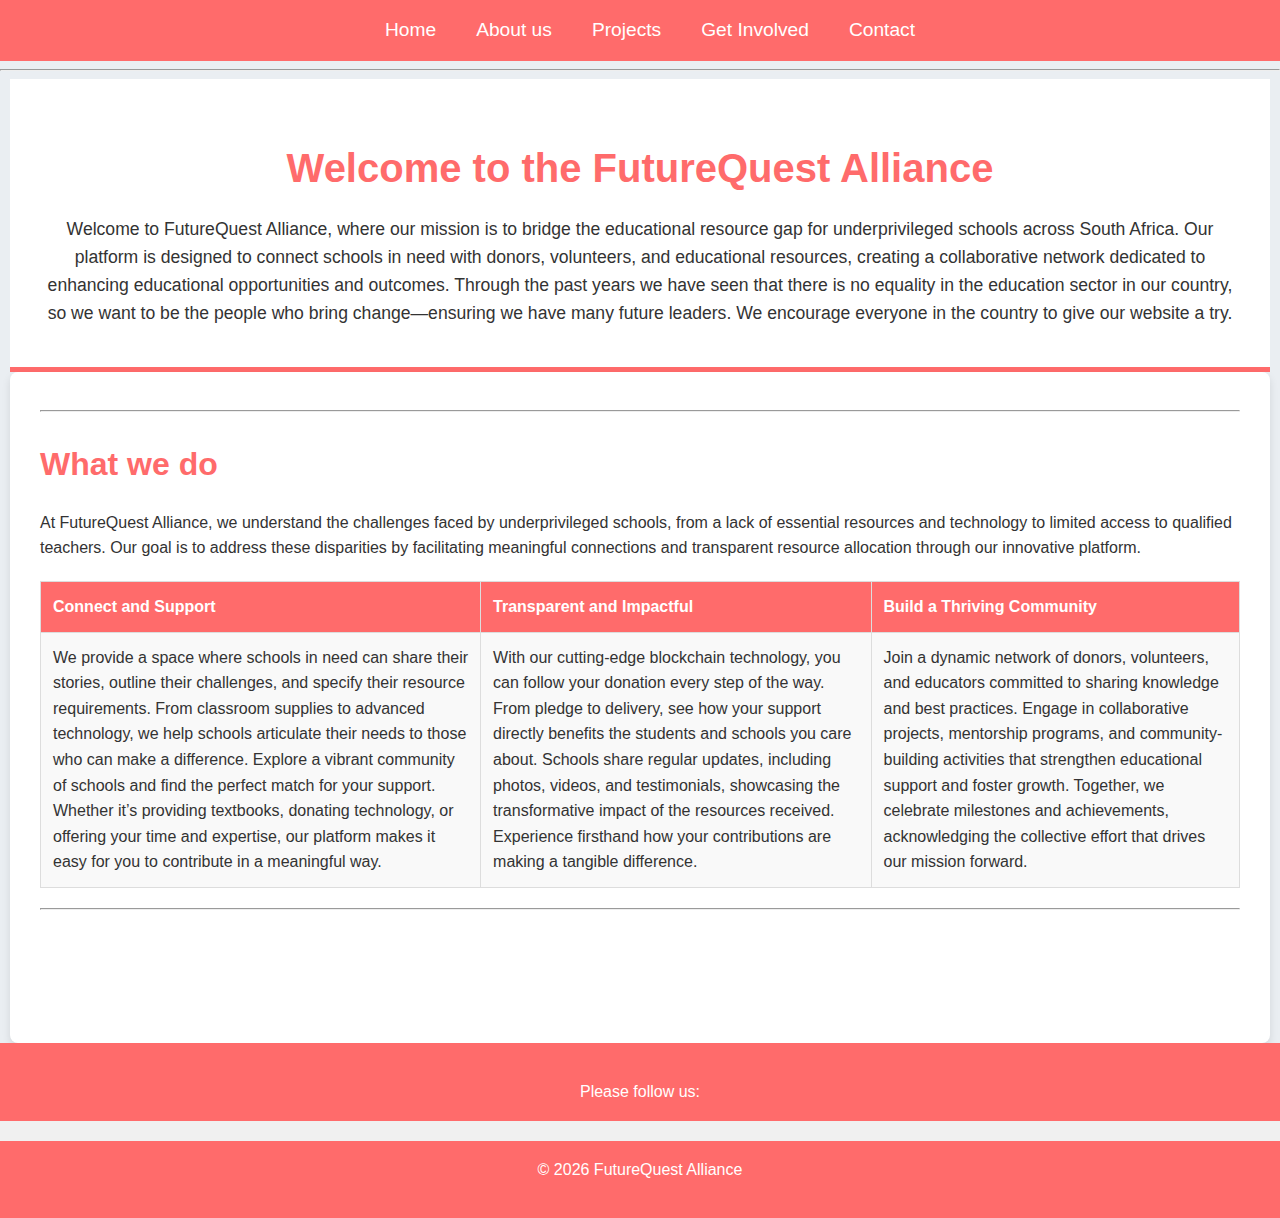
<file: index.html>
<!DOCTYPE html>
<html lang="en">
<head>
  <meta charset="UTF-8">
  <!-- Fixed the viewport meta tag -->
  <meta name="viewport" content="width=device-width, initial-scale=1.0">
  <meta name="description" content="FutureQuest Alliance connects donors with educational resources to support students in need. Join us in making a difference.">
  <meta name="keywords" content="Future Alliance, donors, Educational resources, support education, learning materials, volunteers">
  <link rel="stylesheet" href="style.css">
  <title>FutureQuest Alliance - Empowering Education and Resources</title>
  <link rel="icon" type="image/x-icon" href="media3/logo.png">
  <link rel="stylesheet" href="https://cdnjs.cloudflare.com/ajax/libs/font-awesome/6.6.0/css/all.min.css" 
        integrity="sha512-Kc323vGBEqzTmouAECnVceyQqyqdsSiqLQISBL29aUW4U/M7pSPA/gEUZQqv1cwx4OnYxTxve5UMg5GT6L4JJg==" 
        crossorigin="anonymous" referrerpolicy="no-referrer" />

  <!-- Additional CSS for basic responsive styles -->
  <style>
    /* Ensure the table looks neat */
    table {
      width: 100%;
      border-collapse: collapse;
      margin-bottom: 20px;
    }
    th, td {
      border: 1px solid #ddd;
      padding: 10px;
      text-align: left;
    }
    th {
      background-color: #f2f2f2;
    }

    /* Navigation styles */
    nav ul {
      list-style-type: none;
      padding: 0;
      margin: 0;
    }
    nav ul li {
      display: inline-block;
      margin-right: 10px;
    }
    /* Stack navigation items vertically on small screens */
    @media (max-width: 600px) {
      nav ul li {
        display: block;
        margin: 5px 0;
      }
    }
  </style>
</head>
<body>
  <!-- Navigation -->
  <nav>
    <ul>
      <li><a href="Home.html" target="_blank">Home</a></li>
      <li><a href="about.html" target="_blank">About us</a></li>
      <li><a href="projects.html" target="_blank">Projects</a></li>
      <li><a href="get-involved.html" target="_blank">Get Involved</a></li>
      <li><a href="Contact.html" target="_blank">Contact</a></li>
    </ul>
  </nav>
  <hr>

  <!-- Header Section -->
  <header>
    <h1>Welcome to the FutureQuest Alliance</h1>
    <p>
      Welcome to FutureQuest Alliance, where our mission is to bridge the educational resource gap for underprivileged schools across South Africa. Our platform is designed to connect schools in need with donors, volunteers, and educational resources, creating a collaborative network dedicated to enhancing educational opportunities and outcomes. Through the past years we have seen that there is no equality in the education sector in our country, so we want to be the people who bring change—ensuring we have many future leaders. We encourage everyone in the country to give our website a try.
    </p>
  </header>

  <!-- Main Section -->
  <section>
    <hr>
    <h2>What we do</h2>
    <p>
      At FutureQuest Alliance, we understand the challenges faced by underprivileged schools, from a lack of essential resources and technology to limited access to qualified teachers. Our goal is to address these disparities by facilitating meaningful connections and transparent resource allocation through our innovative platform.
    </p>

    <!-- Corrected Table Markup -->
    <table>
      <thead>
        <tr>
          <th>Connect and Support</th>
          <th>Transparent and Impactful</th>
          <th>Build a Thriving Community</th>
        </tr>
      </thead>
      <tbody>
        <tr>
          <td>
            We provide a space where schools in need can share their stories, outline their challenges, and specify their resource requirements. From classroom supplies to advanced technology, we help schools articulate their needs to those who can make a difference. Explore a vibrant community of schools and find the perfect match for your support. Whether it’s providing textbooks, donating technology, or offering your time and expertise, our platform makes it easy for you to contribute in a meaningful way.
          </td>
          <td>
            With our cutting-edge blockchain technology, you can follow your donation every step of the way. From pledge to delivery, see how your support directly benefits the students and schools you care about. Schools share regular updates, including photos, videos, and testimonials, showcasing the transformative impact of the resources received. Experience firsthand how your contributions are making a tangible difference.
          </td>
          <td>
            Join a dynamic network of donors, volunteers, and educators committed to sharing knowledge and best practices. Engage in collaborative projects, mentorship programs, and community-building activities that strengthen educational support and foster growth. Together, we celebrate milestones and achievements, acknowledging the collective effort that drives our mission forward.
          </td>
        </tr>
      </tbody>
    </table>
    <hr>
    <!-- Note: The <marquee> tag is obsolete in modern HTML.
         Consider using CSS animations for similar effects in a production site. -->
    <h3>
      <marquee behavior="scroll" direction="left">"Empower Minds, Transform Futures"</marquee>
    </h3>
  </section>

  <!-- Footer Section -->
  <footer>
    <p>Please follow us:</p>
    <div class="social-media-icons">
      <a href="https://www.instagram.com" target="_blank" class="social-icon">
        <i class="fa-brands fa-instagram"></i>
      </a>
      <a href="https://www.x.com" target="_blank" class="social-icon">
        <i class="fa-brands fa-x-twitter"></i>
      </a>
      <a href="https://www.tiktok.com" target="_blank" class="social-icon">
        <i class="fa-brands fa-tiktok"></i>
      </a>
      <a href="https://www.youtube.com" target="_blank" class="social-icon">
        <i class="fa-brands fa-youtube"></i>
      </a>
    </div>
    <p>&copy; <span id="date-stamp"></span> FutureQuest Alliance</p>
  </footer>

  <script>
    // Set current year in the footer
    document.getElementById("date-stamp").textContent = new Date().getFullYear();
  </script>
</body>
</html>
</file>
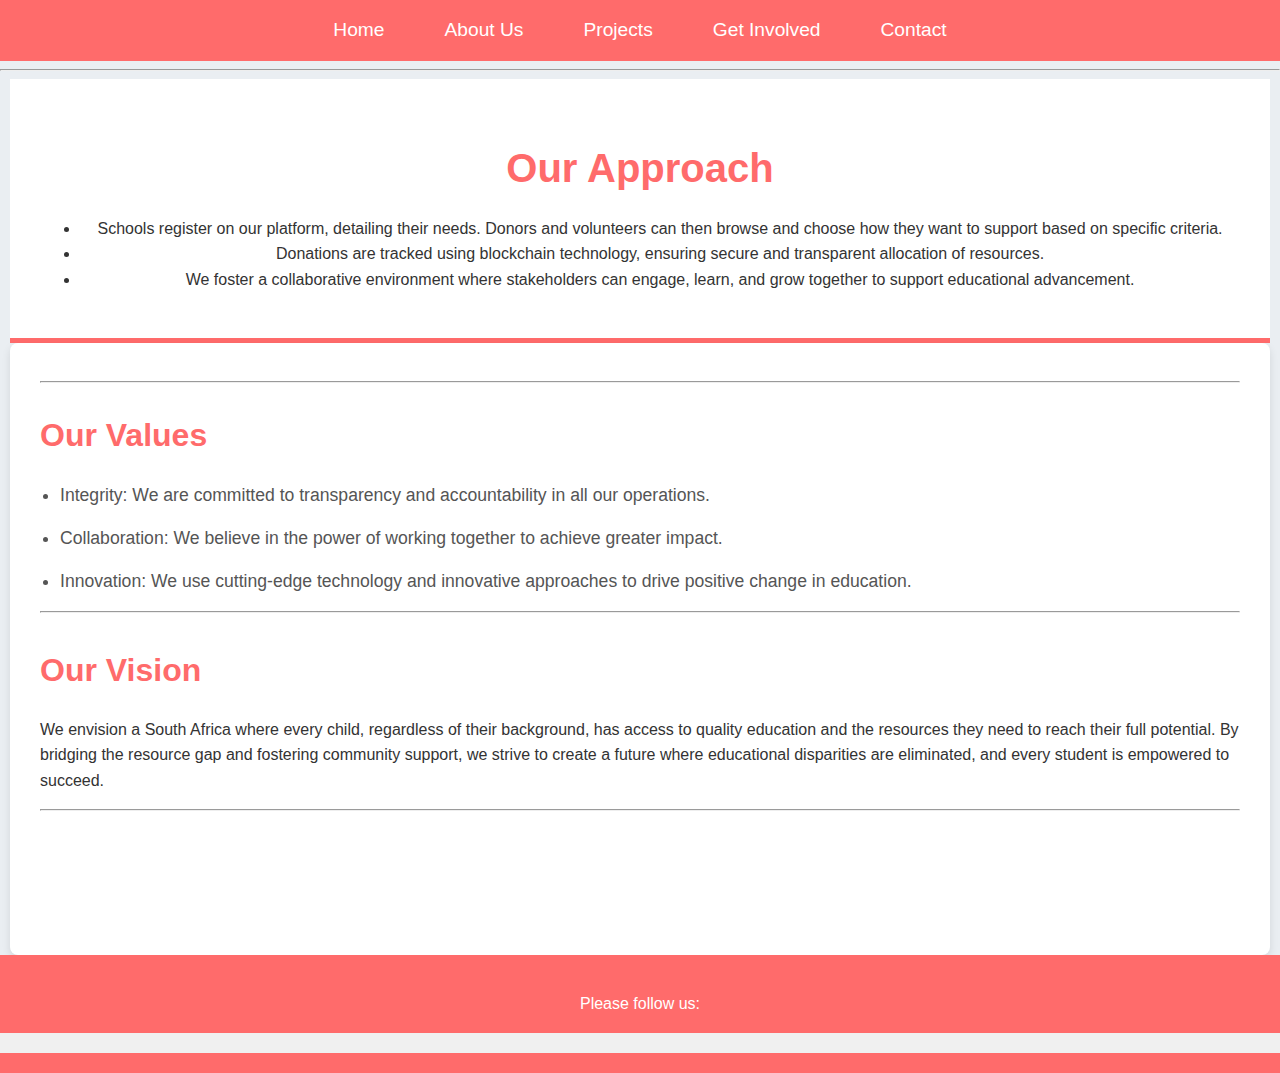
<file: about.html>
<!DOCTYPE html>
<html lang="en">
<head>
  <meta charset="UTF-8">
  <!-- Ensure proper scaling on mobile devices -->
  <meta name="viewport" content="width=device-width, initial-scale=1.0">
  <meta name="description" content="FutureQuest Alliance connects donors with educational resources to support students in need. Join us in making a difference">
  <meta name="keywords" content="Future Alliance, donors, Educational resources, support education, learning materials, volunteers">
  <link rel="stylesheet" href="style.css">
  <title>About</title>
  <link rel="icon" type="image/x-icon" href="media3/logo.png">
  <link rel="stylesheet" href="https://cdnjs.cloudflare.com/ajax/libs/font-awesome/6.6.0/css/all.min.css" 
        integrity="sha512-Kc323vGBEqzTmouAECnVceyQqyqdsSiqLQISBL29aUW4U/M7pSPA/gEUZQqv1cwx4OnYxTxve5UMg5GT6L4JJg==" 
        crossorigin="anonymous" referrerpolicy="no-referrer" />
</head>
<body>
  <!-- Navigation -->
  <nav>
    <ul>
      <li><a href="Home.html" target="_blank">Home</a></li>
      <li><a href="about.html" target="_blank">About Us</a></li>
      <li><a href="projects.html" target="_blank">Projects</a></li>
      <li><a href="get-involved.html" target="_blank">Get Involved</a></li>
      <li><a href="Contact.html" target="_blank">Contact</a></li>
    </ul>
  </nav>
  <hr>

  <!-- Header Section -->
  <header>
    <h1>Our Approach</h1>
    <ul>
      <li>Schools register on our platform, detailing their needs. Donors and volunteers can then browse and choose how they want to support based on specific criteria.</li>
      <li>Donations are tracked using blockchain technology, ensuring secure and transparent allocation of resources.</li>
      <li>We foster a collaborative environment where stakeholders can engage, learn, and grow together to support educational advancement.</li>
    </ul>
  </header>

  <!-- Main Content Section -->
  <section>
    <hr>
    <h2>Our Values</h2>
    <ul>
      <li>Integrity: We are committed to transparency and accountability in all our operations.</li>
      <li>Collaboration: We believe in the power of working together to achieve greater impact.</li>
      <li>Innovation: We use cutting-edge technology and innovative approaches to drive positive change in education.</li>
    </ul>
    <hr>
    <h3>Our Vision</h3>
    <p>
      We envision a South Africa where every child, regardless of their background, has access to quality education and the resources they need to reach their full potential. By bridging the resource gap and fostering community support, we strive to create a future where educational disparities are eliminated, and every student is empowered to succeed.
    </p>
    <hr>
    <!-- Corrected the marquee nesting -->
    <h4>
      <marquee behavior="scroll" direction="left">"Empower Minds, Transform Futures"</marquee>
    </h4>
  </section>

  <!-- Footer Section -->
  <footer>
    <p>Please follow us:</p>
    <div class="social-media-icons">
      <a href="https://www.instagram.com" target="_blank" class="social-icon">
        <i class="fa-brands fa-instagram"></i>
      </a>
      <a href="https://www.x.com" target="_blank" class="social-icon">
        <i class="fa-brands fa-x-twitter"></i>
      </a>
      <a href="https://www.tiktok.com" target="_blank" class="social-icon">
        <i class="fa-brands fa-tiktok"></i>
      </a>
      <a href="https://www.youtube.com" target="_blank" class="social-icon">
        <i class="fa-brands fa-youtube"></i>
      </a>
    </div>
  </footer>
</body>
</html>
</file>
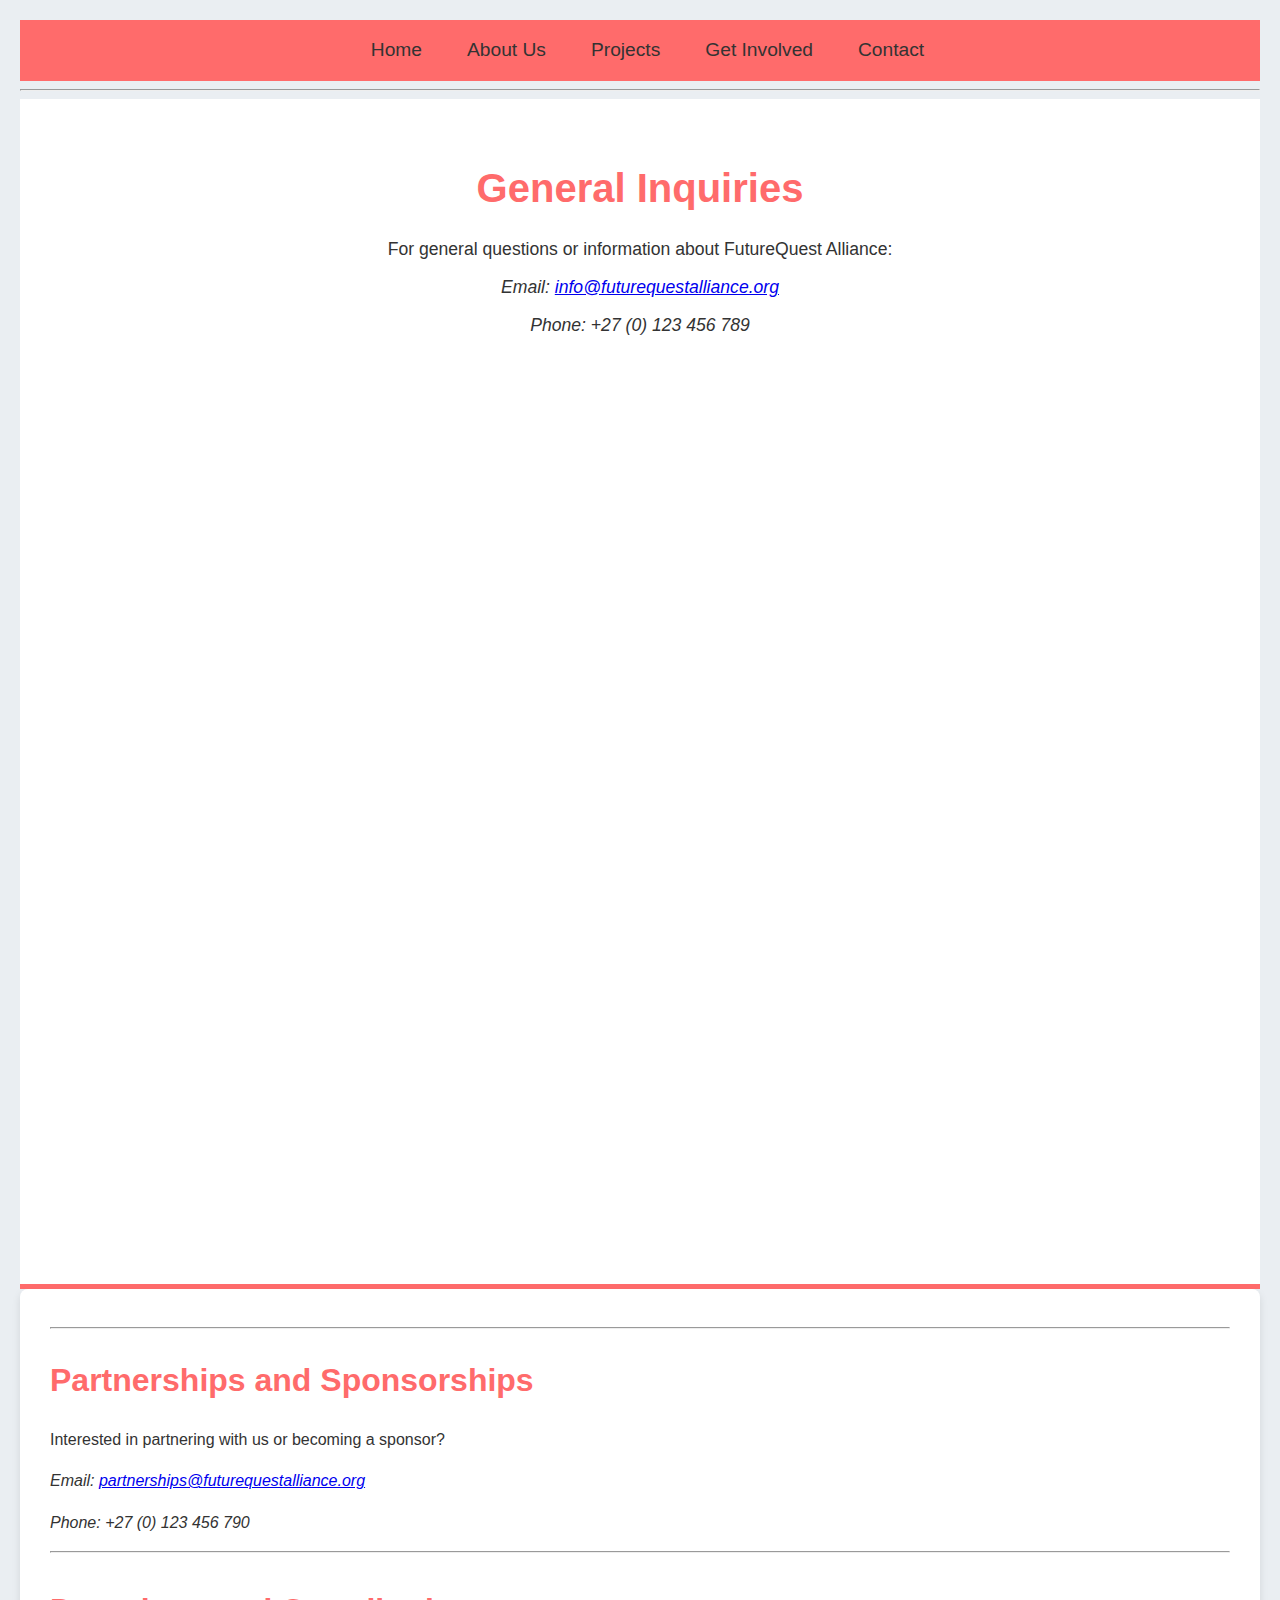
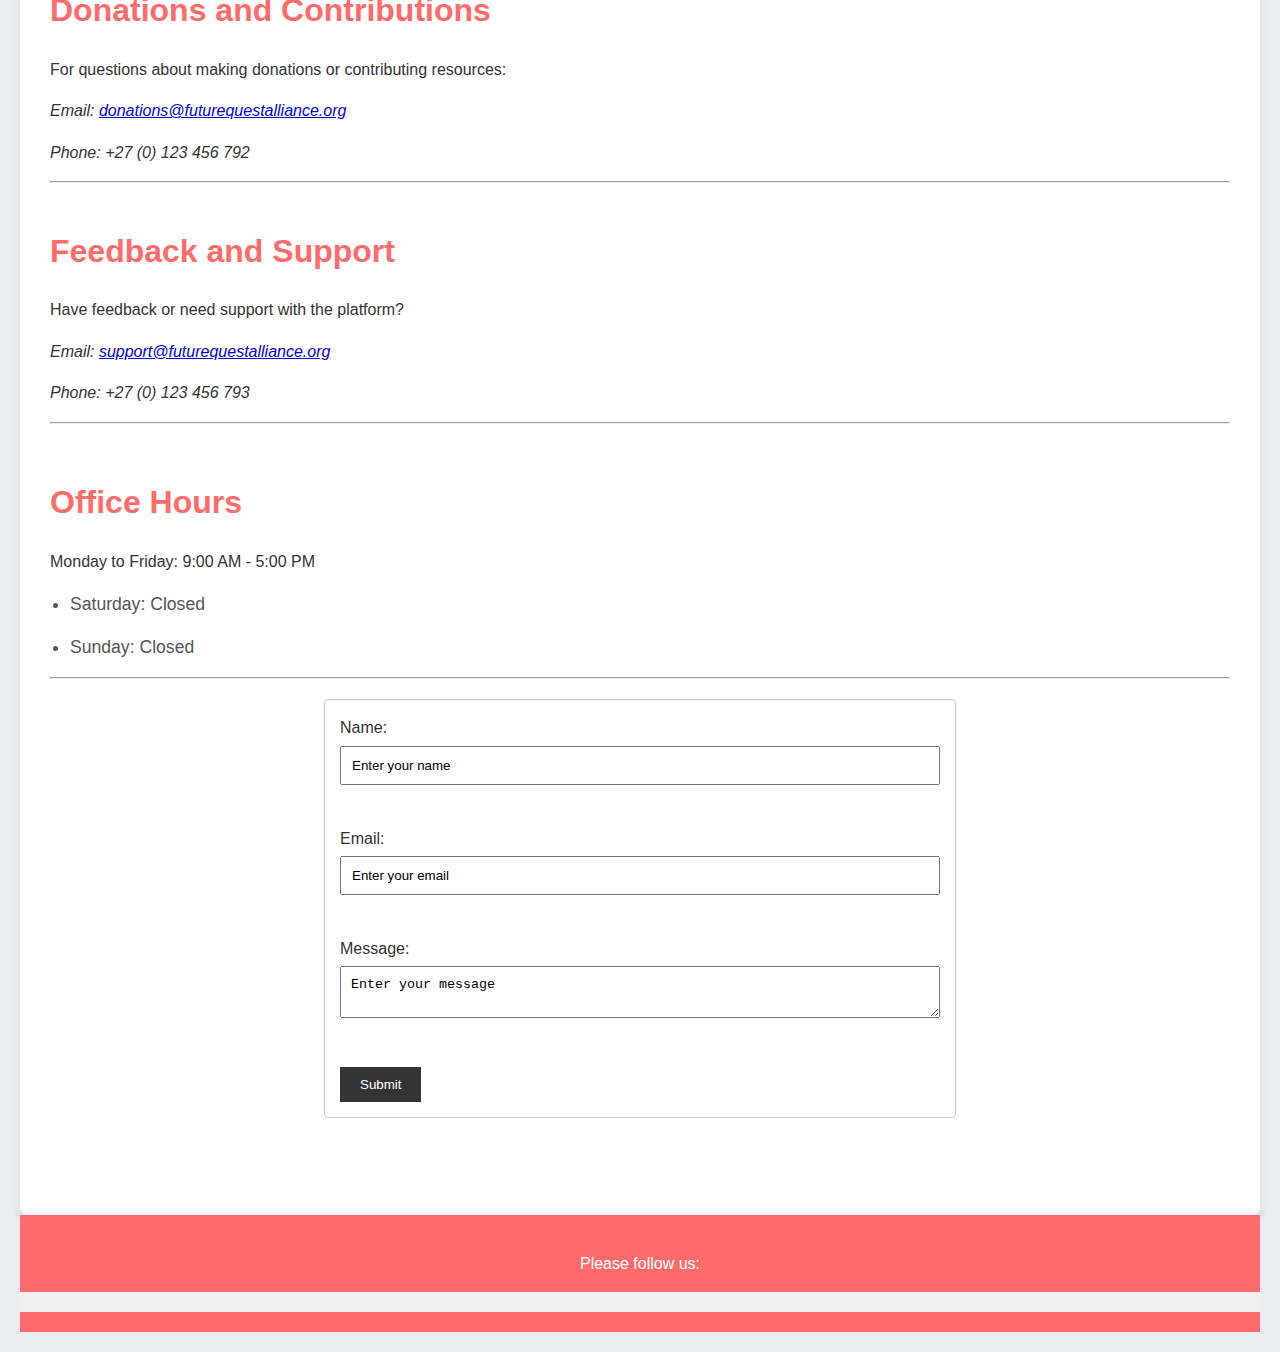
<file: contact.html>
<!DOCTYPE html>
<html lang="en">
<head>
  <meta charset="UTF-8">
  <!-- Ensures proper scaling on mobile devices -->
  <meta name="viewport" content="width=device-width, initial-scale=1.0">
  <meta name="description" content="FutureQuest Alliance connects donors with educational resources to support students in need. Join us in making a difference.">
  <meta name="keywords" content="Future Alliance, donors, Educational resources, support education, learning materials, volunteers">
  <link rel="stylesheet" href="style.css">
  <title>Contact Us - FutureQuest Alliance</title>
  <link rel="icon" type="image/x-icon" href="media3/logo.png">
  <link rel="stylesheet" href="https://cdnjs.cloudflare.com/ajax/libs/font-awesome/6.6.0/css/all.min.css" 
        integrity="sha512-Kc323vGBEqzTmouAECnVceyQqyqdsSiqLQISBL29aUW4U/M7pSPA/gEUZQqv1cwx4OnYxTxve5UMg5GT6L4JJg==" 
        crossorigin="anonymous" referrerpolicy="no-referrer" />
  <style>
    /* Basic reset and typography */
    body {
      font-family: Arial, sans-serif;
      margin: 0;
      padding: 20px;
      line-height: 1.6;
    }

    /* Navigation styles */
    nav ul {
      list-style: none;
      padding: 0;
      margin: 0;
      display: flex;
      flex-wrap: wrap;
    }
    nav ul li {
      margin-right: 15px;
    }
    nav ul li a {
      text-decoration: none;
      color: #333;
    }
    @media (max-width: 600px) {
      nav ul {
        flex-direction: column;
      }
      nav ul li {
        margin-bottom: 10px;
      }
    }

    /* Responsive map container */
    .map-container {
      position: relative;
      width: 100%;
      padding-top: 75%; /* 4:3 aspect ratio */
      margin-bottom: 20px;
    }
    .map-container iframe {
      position: absolute;
      top: 0;
      left: 0;
      width: 100%;
      height: 100%;
      border: 0;
    }

    /* Form styles */
    form {
      max-width: 600px;
      margin: 20px auto;
      padding: 15px;
      border: 1px solid #ccc;
      border-radius: 4px;
    }
    form input[type="text"],
    form input[type="email"],
    form textarea {
      width: 100%;
      padding: 10px;
      margin: 5px 0 15px 0;
      box-sizing: border-box;
    }
    form input[type="submit"] {
      padding: 10px 20px;
      background-color: #333;
      color: #fff;
      border: none;
      cursor: pointer;
    }
    form input[type="submit"]:hover {
      background-color: #555;
    }
  </style>
</head>
<body>
  <!-- Navigation -->
  <nav aria-label="Main navigation">
    <ul>
      <li><a href="Home.html" target="_blank">Home</a></li>
      <li><a href="about.html" target="_blank">About Us</a></li>
      <li><a href="projects.html" target="_blank">Projects</a></li>
      <li><a href="get-involved.html" target="_blank">Get Involved</a></li>
      <li><a href="Contact.html" target="_blank">Contact</a></li>
    </ul>
  </nav>
  <hr>

  <!-- Header Section with General Inquiries -->
  <header>
    <h1>General Inquiries</h1>
    <p>For general questions or information about FutureQuest Alliance:</p>
    <address>
      <p>Email: <a href="mailto:info@futurequestalliance.org">info@futurequestalliance.org</a></p>
      <p>Phone: +27 (0) 123 456 789</p>
    </address>
    <!-- Responsive Map Container -->
    <div class="map-container">
      <iframe src="https://www.google.com/maps/embed?pb=!1m18!1m12!1m3!1d3585.5943457192548!2d28.105287974584854!3d-26.014102577194198!2m3!1f0!2f0!3f0!3m2!1i1024!2i768!4f13.1!3m3!1m2!1s0x1e956e0fafb856f1%3A0xeb489d05fbd8c454!2sMall%20of%20Africa!5e0!3m2!1sen!2sza!4v1730980923171!5m2!1sen!2sza" 
              allowfullscreen="" loading="lazy" referrerpolicy="no-referrer-when-downgrade"></iframe>
    </div>
  </header>

  <!-- Contact Information Section -->
  <section>
    <hr>
    <h2>Partnerships and Sponsorships</h2>
    <p>Interested in partnering with us or becoming a sponsor?</p>
    <address>
      <p>Email: <a href="mailto:partnerships@futurequestalliance.org">partnerships@futurequestalliance.org</a></p>
      <p>Phone: +27 (0) 123 456 790</p>
    </address>
    <hr>
    <h3>Donations and Contributions</h3>
    <p>For questions about making donations or contributing resources:</p>
    <address>
      <p>Email: <a href="mailto:donations@futurequestalliance.org">donations@futurequestalliance.org</a></p>
      <p>Phone: +27 (0) 123 456 792</p>
    </address>
    <hr>
    <h4>Feedback and Support</h4>
    <p>Have feedback or need support with the platform?</p>
    <address>
      <p>Email: <a href="mailto:support@futurequestalliance.org">support@futurequestalliance.org</a></p>
      <p>Phone: +27 (0) 123 456 793</p>
    </address>
    <hr>
    <h5>Office Hours</h5>
    <p>Monday to Friday: 9:00 AM - 5:00 PM</p>
    <ul>
      <li>Saturday: Closed</li>
      <li>Sunday: Closed</li>
    </ul>
    <hr>

    <!-- Contact Form with Validation -->
    <script>
      function validateForm() {
        const name = document.getElementById("name");
        const email = document.getElementById("email");
        const message = document.getElementById("message");
        let valid = true;

        // Clear default text on focus
        name.addEventListener("focus", function() {
          if (name.value === "Enter your name") name.value = "";
        });
        email.addEventListener("focus", function() {
          if (email.value === "Enter your email") email.value = "";
        });
        message.addEventListener("focus", function() {
          if (message.value === "Enter your message") message.value = "";
        });

        if (name.value.trim() === "") {
          alert("Name is required.");
          name.focus();
          valid = false;
        } else if (email.value.trim() === "") {
          alert("Email is required.");
          email.focus();
          valid = false;
        } else if (message.value.trim() === "") {
          alert("Message is required.");
          message.focus();
          valid = false;
        }

        return valid;
      }
    </script>

    <form action="mailto:example@example.com" method="post" enctype="text/plain" onsubmit="return validateForm()">
      <label for="name">Name:</label><br>
      <input type="text" id="name" name="name" value="Enter your name"><br><br>
      
      <label for="email">Email:</label><br>
      <input type="email" id="email" name="email" value="Enter your email"><br><br>
      
      <label for="message">Message:</label><br>
      <textarea id="message" name="message">Enter your message</textarea><br><br>
      
      <input type="submit" value="Submit">
    </form>

    <!-- Scrolling Text (Note: the <marquee> tag is deprecated) -->
    <h6>
      <marquee behavior="scroll" direction="left">"Empower Minds, Transform Futures"</marquee>
    </h6>
  </section>

  <!-- Footer with Social Media Links -->
  <footer>
    <p>Please follow us:</p>
    <div class="social-media-icons">
      <a href="https://www.instagram.com" target="_blank" class="social-icon">
        <i class="fa-brands fa-instagram"></i>
      </a>
      <a href="https://www.x.com" target="_blank" class="social-icon">
        <i class="fa-brands fa-x-twitter"></i>
      </a>
      <a href="https://www.tiktok.com" target="_blank" class="social-icon">
        <i class="fa-brands fa-tiktok"></i>
      </a>
      <a href="https://www.youtube.com" target="_blank" class="social-icon">
        <i class="fa-brands fa-youtube"></i>
      </a>
    </div>
  </footer>
</body>
</html>
</file>
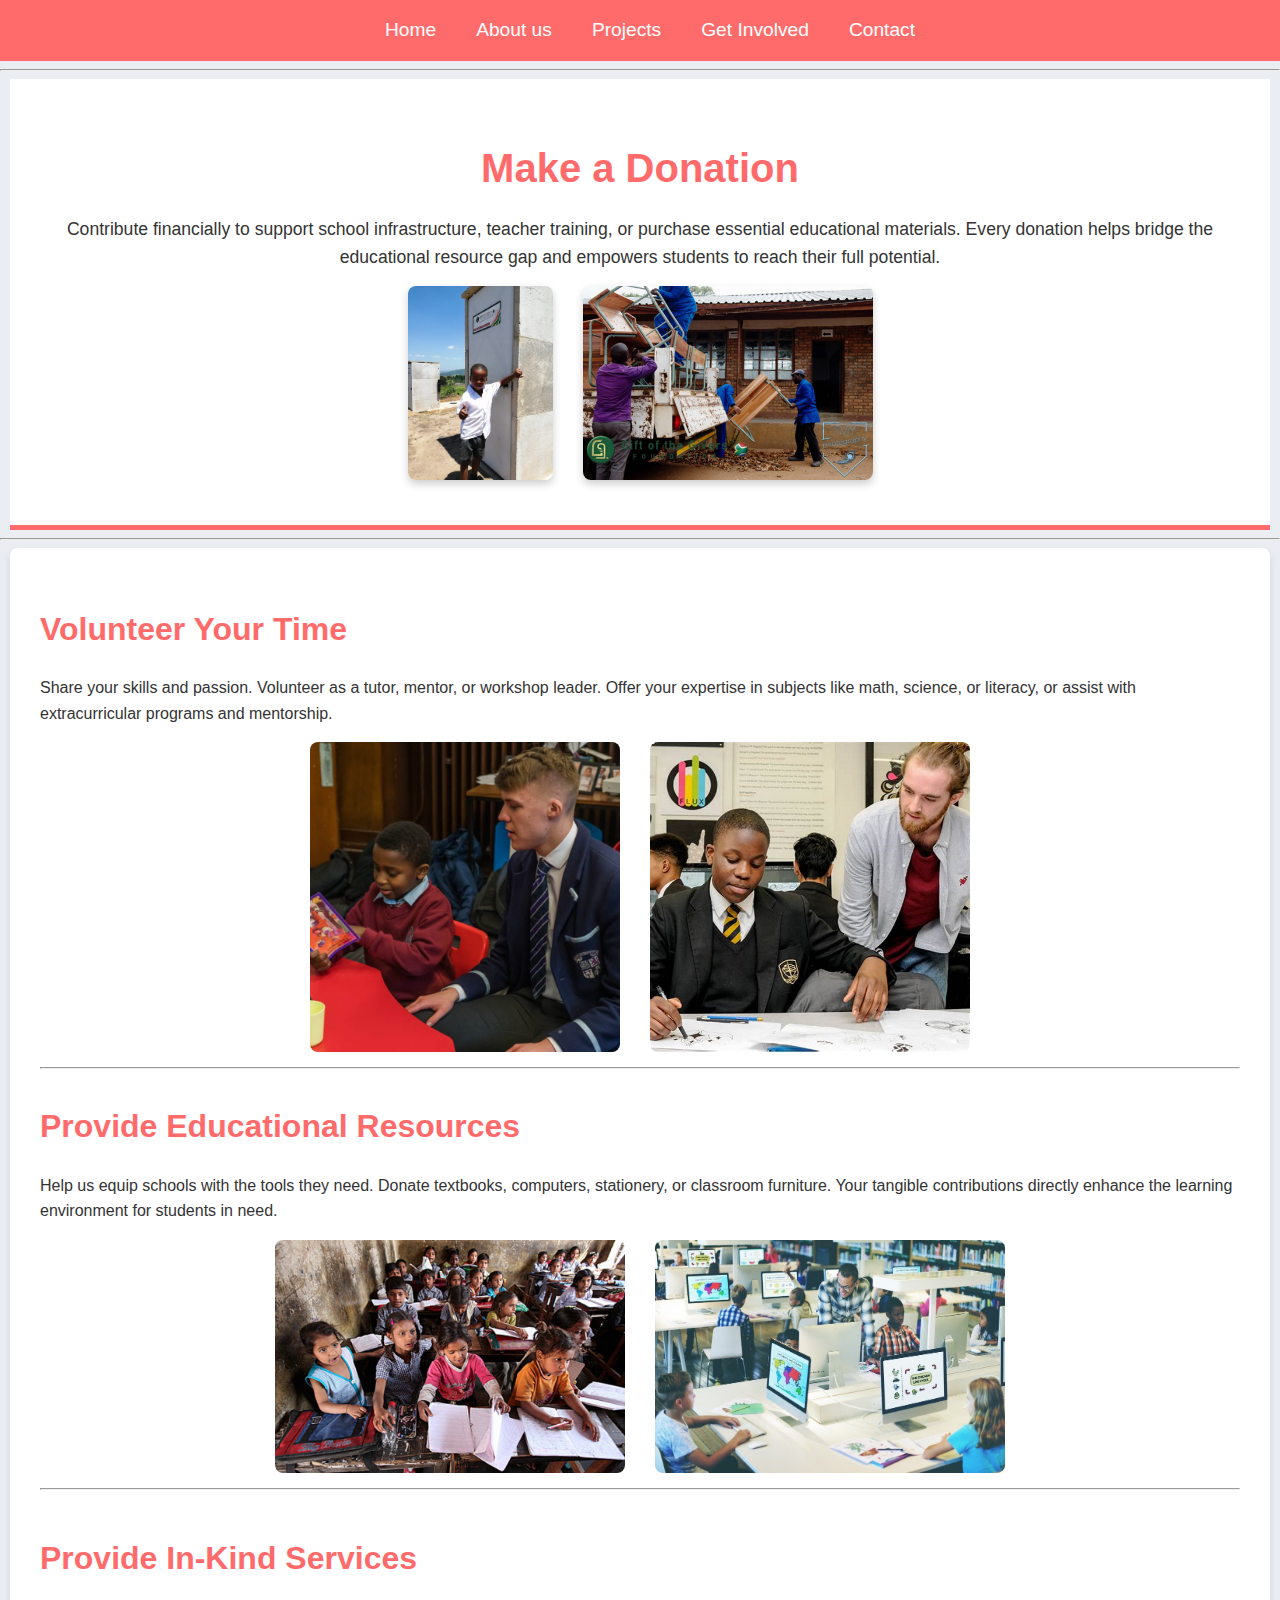
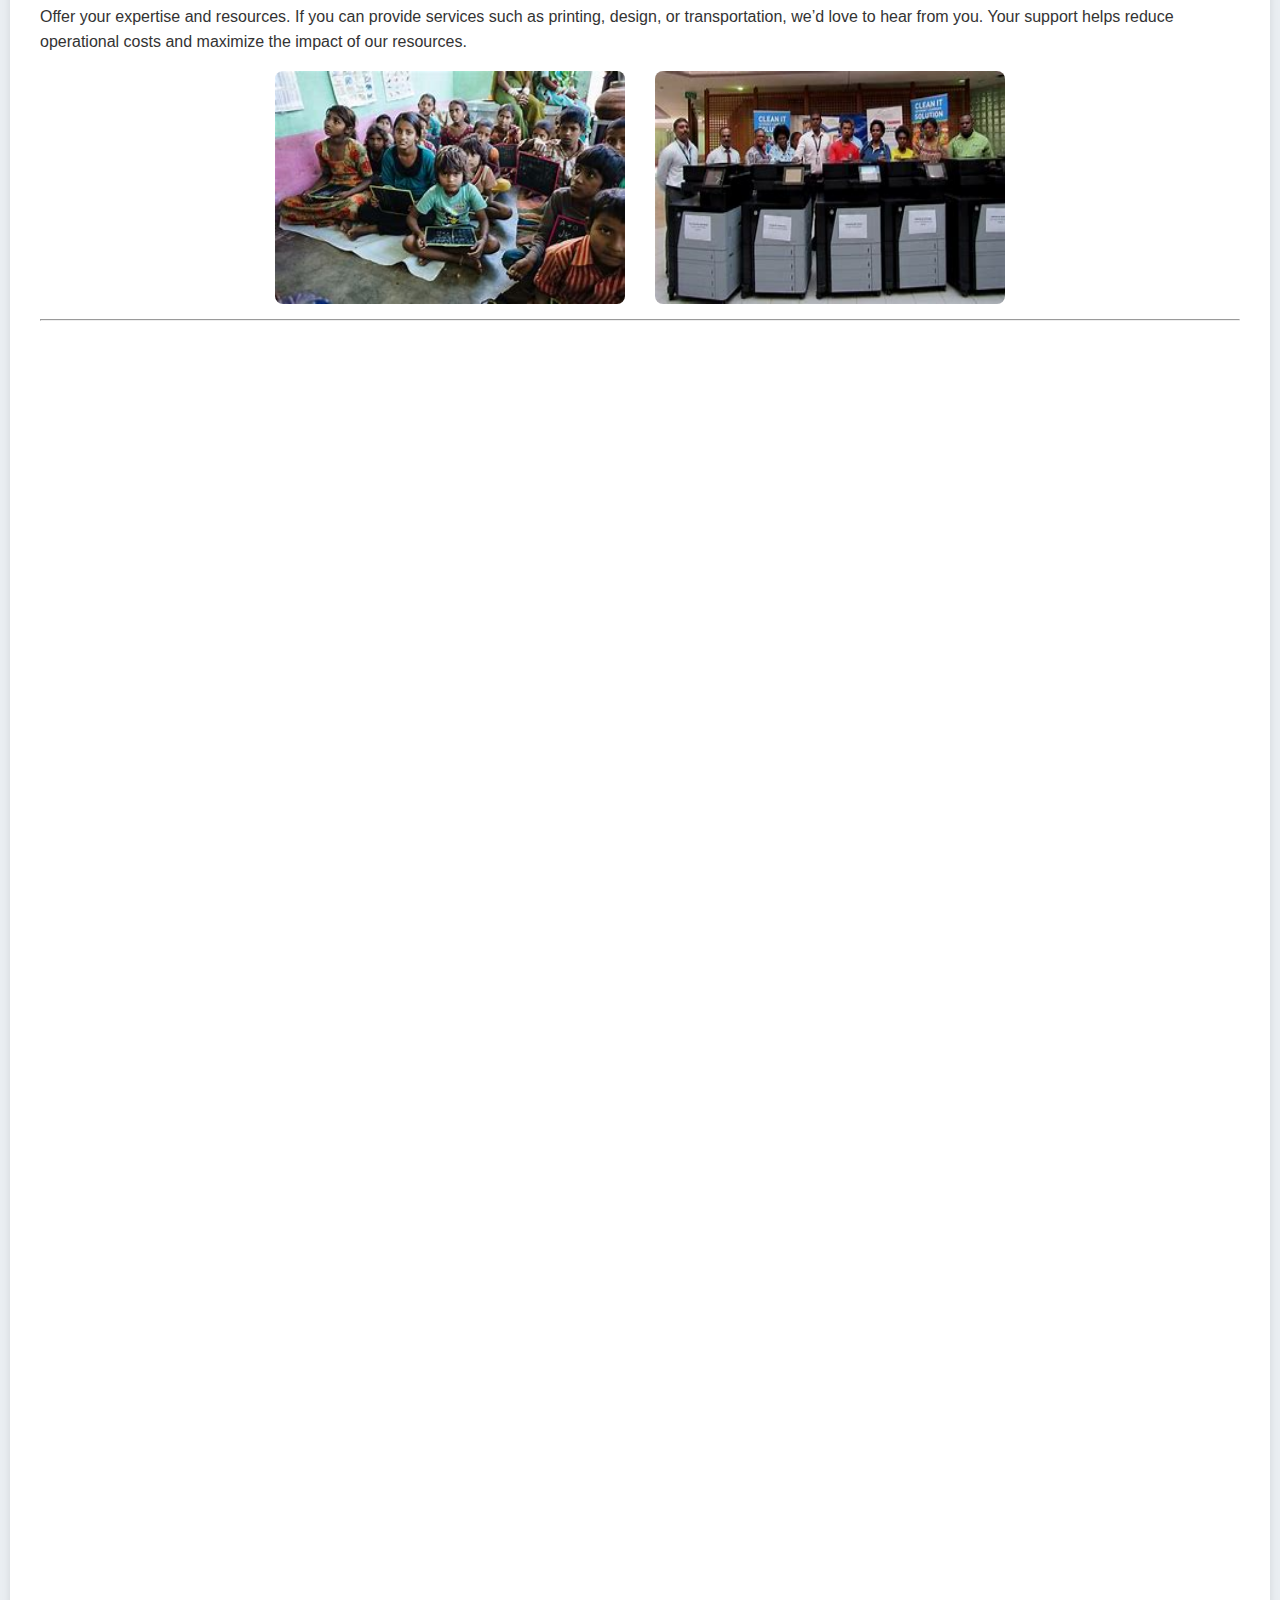
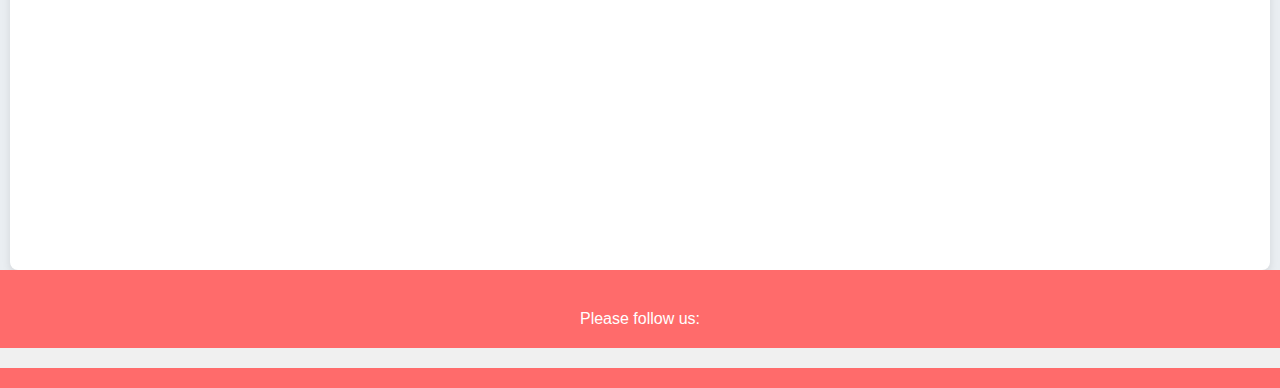
<file: get-involved.html>
<!DOCTYPE html>
<html lang="en">
<head>
  <meta charset="UTF-8">
  <!-- Correct viewport meta tag for responsive scaling -->
  <meta name="viewport" content="width=device-width, initial-scale=1.0">
  <meta name="description" content="FutureQuest Alliance connects donors with educational resources to support students in need. Join us in making a difference.">
  <meta name="keywords" content="Future Alliance, donors, Educational resources, support education, learning materials, volunteers">
  <link rel="stylesheet" href="style.css">
  <title>Get Involved</title>
  <link rel="icon" type="image/x-icon" href="media3/logo.png">
  <link rel="stylesheet" href="https://cdnjs.cloudflare.com/ajax/libs/font-awesome/6.6.0/css/all.min.css" 
        integrity="sha512-Kc323vGBEqzTmouAECnVceyQqyqdsSiqLQISBL29aUW4U/M7pSPA/gEUZQqv1cwx4OnYxTxve5UMg5GT6L4JJg==" 
        crossorigin="anonymous" referrerpolicy="no-referrer" />
  <style>
    /* Make images responsive */
    img {
      max-width: 100%;
      height: auto;
    }
    
    /* Basic styling for navigation */
    nav ul {
      list-style: none;
      padding: 0;
      margin: 0;
    }
    nav ul li {
      display: inline-block;
      margin-right: 10px;
    }
    @media (max-width: 600px) {
      nav ul li {
        display: block;
        margin: 5px 0;
      }
    }
    
    /* Optional: Style the image container to center images or add spacing */
    .image-container {
      display: flex;
      flex-wrap: wrap;
      gap: 10px;
      justify-content: center;
    }
    
    /* Responsive iframe container */
    .iframe-container {
      position: relative;
      width: 100%;
      height: 0;
      padding-bottom: 115.6%; /* Adjust according to your iframe aspect ratio */
      margin-bottom: 20px;
    }
    .iframe-container iframe {
      position: absolute;
      top: 0;
      left: 0;
      width: 100%;
      height: 100%;
      border: 0;
    }
  </style>
</head>
<body>
  <!-- Navigation -->
  <nav>
    <ul>
      <li><a href="Index.html" target="_blank">Home</a></li>
      <li><a href="about.html" target="_blank">About us</a></li>
      <li><a href="projects.html" target="_blank">Projects</a></li>
      <li><a href="get-involved.html" target="_blank">Get Involved</a></li>
      <li><a href="Contact.html" target="_blank">Contact</a></li>
    </ul>
  </nav>
  <hr>
  
  <!-- Header Section -->
  <header>
    <h1>Make a Donation</h1>
    <p>
      Contribute financially to support school infrastructure, teacher training, or purchase essential educational materials. Every donation helps bridge the educational resource gap and empowers students to reach their full potential.
    </p>
    <div class="image-container">
      <img src="media3/donations.jpg" alt="Donations" width="145">
      <img src="media3/donations2.jpg" alt="Donations 2" width="290">
    </div>
  </header>
  <hr>
  
  <!-- Main Content Section -->
  <section>
    <h2>Volunteer Your Time</h2>
    <p>
      Share your skills and passion. Volunteer as a tutor, mentor, or workshop leader. Offer your expertise in subjects like math, science, or literacy, or assist with extracurricular programs and mentorship.
    </p>
    <div class="image-container">
      <img src="media3/tutor.jpg" alt="Tutors" width="310">
      <img src="media3/tutor2.jpg" alt="Tutors 2" width="320">
    </div>
    <hr>
    
    <h3>Provide Educational Resources</h3>
    <p>
      Help us equip schools with the tools they need. Donate textbooks, computers, stationery, or classroom furniture. Your tangible contributions directly enhance the learning environment for students in need.
    </p>
    <div class="image-container">
      <img src="media3/resources.jpg" alt="Educational Resources" width="350">
      <img src="media3/resources2.jpg" alt="More Resources" width="350">
    </div>
    <hr>
    
    <h4>Provide In-Kind Services</h4>
    <p>
      Offer your expertise and resources. If you can provide services such as printing, design, or transportation, we’d love to hear from you. Your support helps reduce operational costs and maximize the impact of our resources.
    </p>
    <div class="image-container">
      <img src="media3/servives.jpg" alt="Services" width="350">
      <img src="media3/servives2.jpg" alt="Additional Services" width="350">
    </div>
    <hr>
    
    <!-- Responsive iframe container for the Google Form -->
    <div class="iframe-container">
      <iframe src="https://docs.google.com/forms/d/e/1FAIpQLSc8H_qATxaoQcoVN8B0rhFjmOQH9bf7PLViABw0iZBiL32WkA/viewform?embedded=true" 
              allowfullscreen>
        Loading…
      </iframe>
    </div>
    
    <!-- Scrolling Text using Marquee (Note: the <marquee> tag is deprecated) -->
    <h5>
      <marquee behavior="scroll" direction="left">"Empower Minds, Transform Futures"</marquee>
    </h5>
  </section>
  
  <!-- Footer Section -->
  <footer>
    <p>Please follow us:</p>
    <div class="social-media-icons">
      <a href="https://www.instagram.com" target="_blank" class="social-icon">
        <i class="fa-brands fa-instagram"></i>
      </a>
      <a href="https://www.x.com" target="_blank" class="social-icon">
        <i class="fa-brands fa-x-twitter"></i>
      </a>
      <a href="https://www.tiktok.com" target="_blank" class="social-icon">
        <i class="fa-brands fa-tiktok"></i>
      </a>
      <a href="https://www.youtube.com" target="_blank" class="social-icon">
        <i class="fa-brands fa-youtube"></i>
      </a>
    </div>
  </footer>
</body>
</html>
</file>
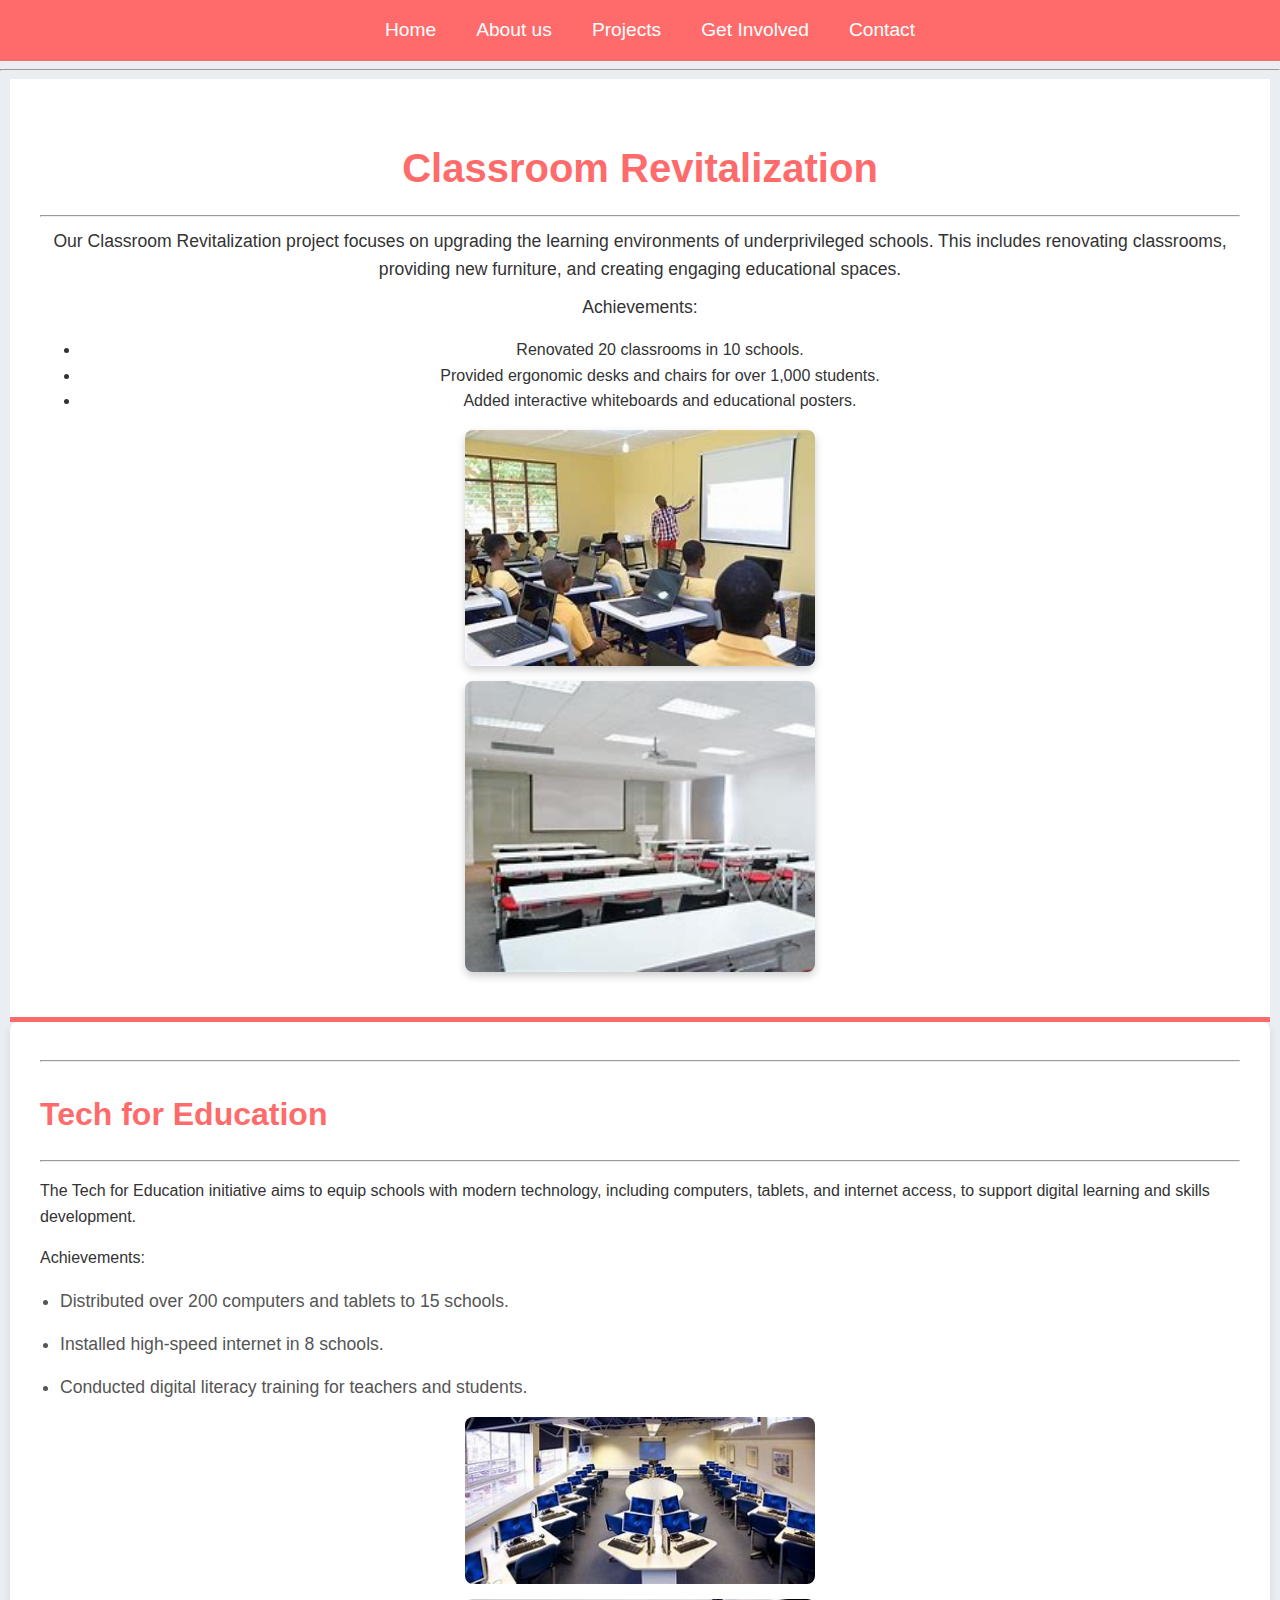
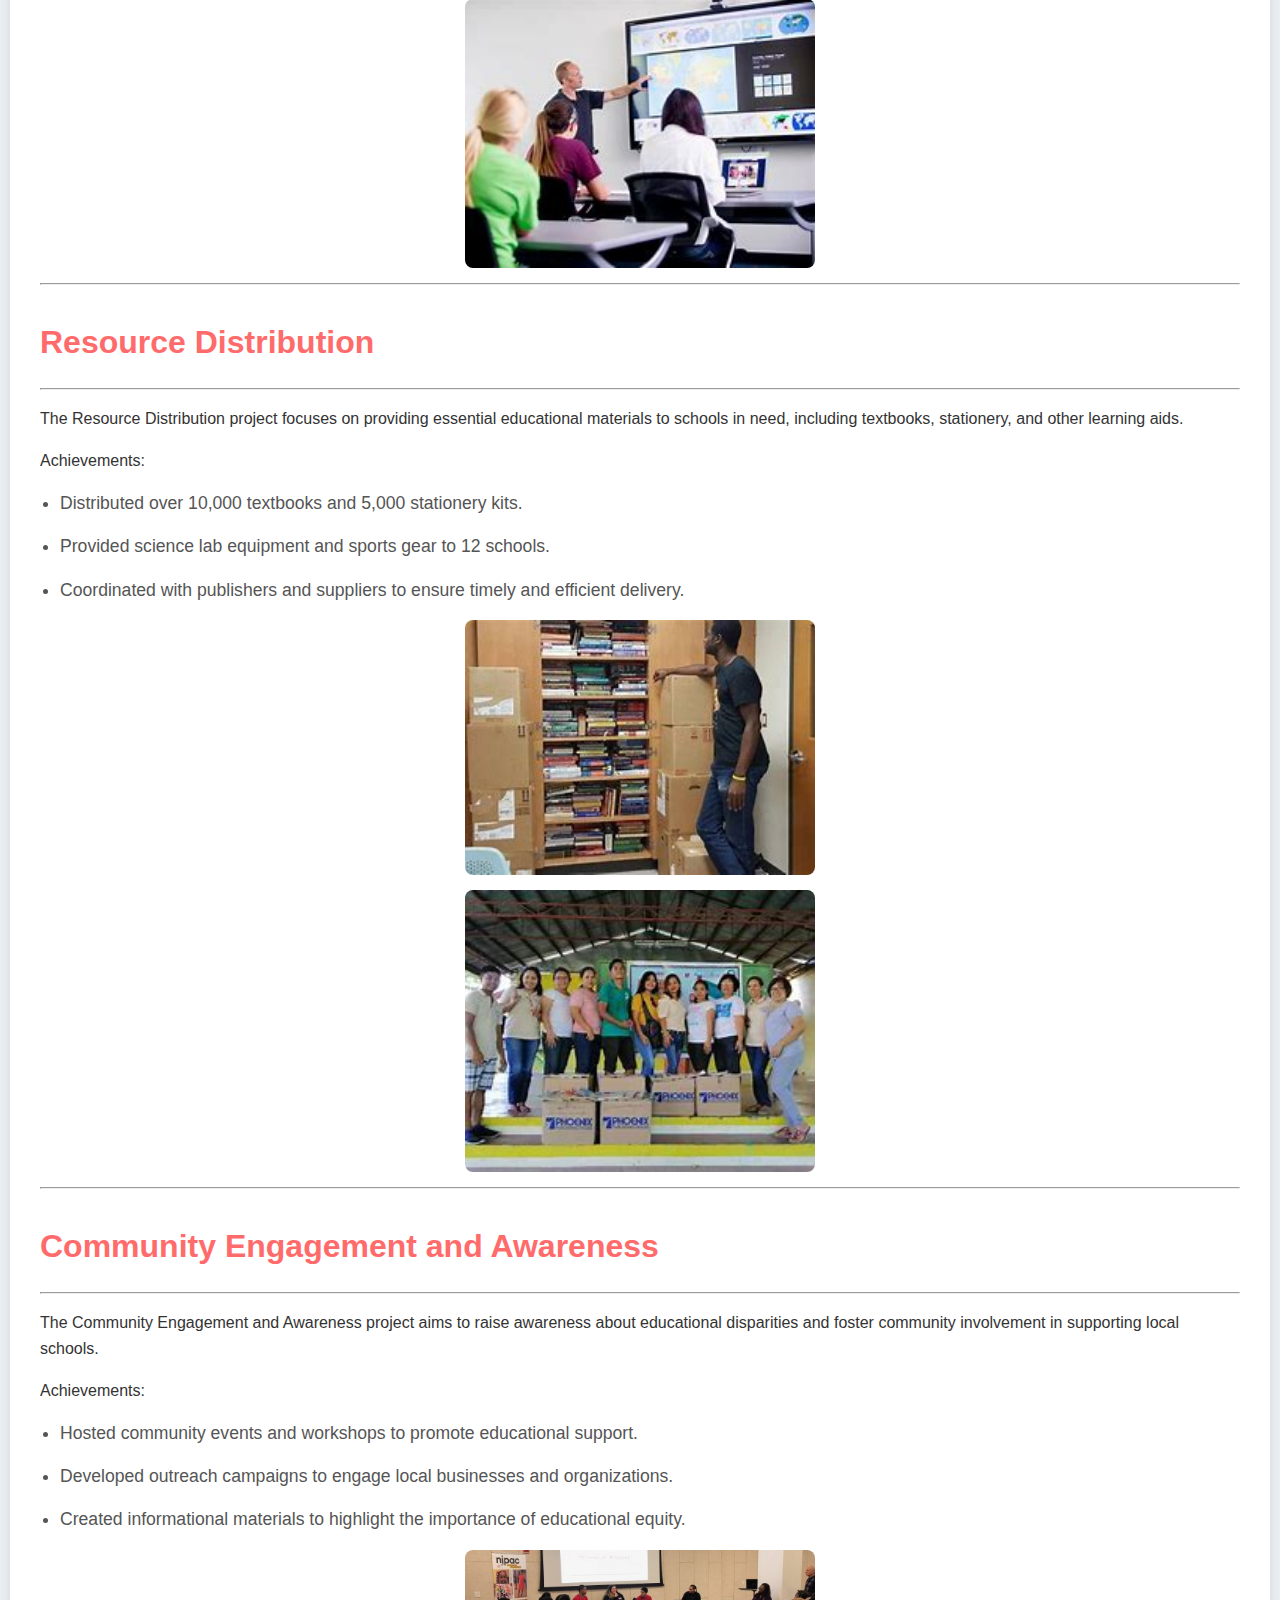
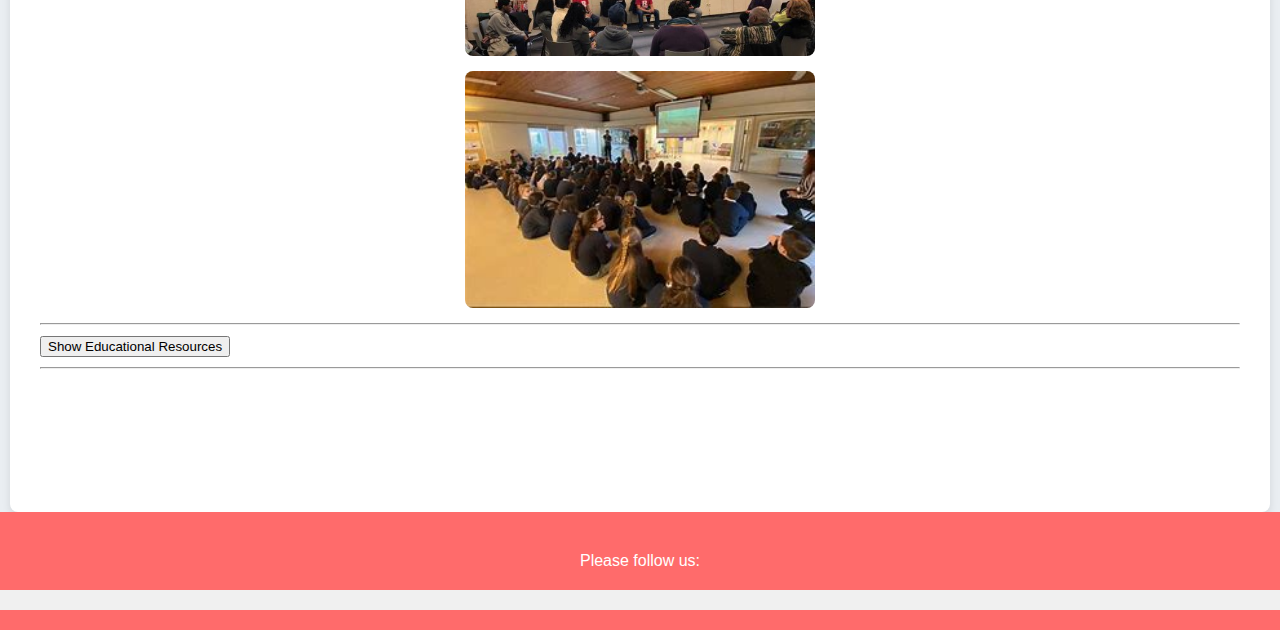
<file: projects.html>
<!DOCTYPE html>
<html lang="en">
<head>
  <meta charset="UTF-8">
  <!-- Ensure proper scaling on mobile devices -->
  <meta name="viewport" content="width=device-width, initial-scale=1.0">
  <meta name="description" content="FutureQuest Alliance connects donors with educational resources to support students in need. Join us in making a difference.">
  <meta name="keywords" content="Future Alliance, donors, Educational resources, support education, learning materials, volunteers">
  <link rel="stylesheet" href="style.css">
  <title>Projects</title>
  <link rel="icon" type="image/x-icon" href="media3/logo.png">
  <link rel="stylesheet" href="https://cdnjs.cloudflare.com/ajax/libs/font-awesome/6.6.0/css/all.min.css" 
        integrity="sha512-Kc323vGBEqzTmouAECnVceyQqyqdsSiqLQISBL29aUW4U/M7pSPA/gEUZQqv1cwx4OnYxTxve5UMg5GT6L4JJg==" 
        crossorigin="anonymous" referrerpolicy="no-referrer" />
  <style>
    /* Make images responsive */
    img {
      max-width: 100%;
      height: auto;
    }
    /* Basic navigation styling */
    nav ul {
      list-style: none;
      padding: 0;
    }
    nav ul li {
      display: inline-block;
      margin-right: 10px;
    }
    @media (max-width: 600px) {
      nav ul li {
        display: block;
        margin: 5px 0;
      }
    }
  </style>
</head>
<body>
  <!-- Navigation -->
  <nav>
    <ul>
      <li><a href="Home.html" target="_blank">Home</a></li>
      <li><a href="about.html" target="_blank">About us</a></li>
      <li><a href="projects.html" target="_blank">Projects</a></li>
      <li><a href="get-involved.html" target="_blank">Get Involved</a></li>
      <li><a href="Contact.html" target="_blank">Contact</a></li>
    </ul>
  </nav>
  <hr>

  <!-- Header Section: Classroom Revitalization -->
  <header>
    <h1>Classroom Revitalization</h1>
    <hr>
    <p>
      Our Classroom Revitalization project focuses on upgrading the learning environments of underprivileged schools.
      This includes renovating classrooms, providing new furniture, and creating engaging educational spaces.
    </p>
    <p>Achievements:</p>
    <ul>
      <li>Renovated 20 classrooms in 10 schools.</li>
      <li>Provided ergonomic desks and chairs for over 1,000 students.</li>
      <li>Added interactive whiteboards and educational posters.</li>
    </ul>
    <img src="media3/tech1.jpg" alt="Classroom Renovation" width="350">
    <img src="media3/classroom.jpg" alt="Renovated Classroom" width="350">
  </header>

  <!-- Section: Other Projects -->
  <section>
    <hr>
    <!-- Tech for Education -->
    <h2>Tech for Education</h2>
    <hr>
    <p>
      The Tech for Education initiative aims to equip schools with modern technology, including computers, tablets, and internet access, 
      to support digital learning and skills development.
    </p>
    <p>Achievements:</p>
    <ul>
      <li>Distributed over 200 computers and tablets to 15 schools.</li>
      <li>Installed high-speed internet in 8 schools.</li>
      <li>Conducted digital literacy training for teachers and students.</li>
    </ul>
    <img src="media3/tech2.jpg" alt="Technology in Education" width="350">
    <img src="media3/tech3.jpg" alt="Digital Learning" width="350">
    <hr>

    <!-- Resource Distribution -->
    <h3>Resource Distribution</h3>
    <hr>
    <p>
      The Resource Distribution project focuses on providing essential educational materials to schools in need, 
      including textbooks, stationery, and other learning aids.
    </p>
    <p>Achievements:</p>
    <ul>
      <li>Distributed over 10,000 textbooks and 5,000 stationery kits.</li>
      <li>Provided science lab equipment and sports gear to 12 schools.</li>
      <li>Coordinated with publishers and suppliers to ensure timely and efficient delivery.</li>
    </ul>
    <img src="media3/books.jpg" alt="Educational Materials" width="350">
    <img src="media3/book2.jpg" alt="Textbooks and Stationery" width="350">
    <hr>

    <!-- Community Engagement and Awareness -->
    <h3>Community Engagement and Awareness</h3>
    <hr>
    <p>
      The Community Engagement and Awareness project aims to raise awareness about educational disparities and foster community 
      involvement in supporting local schools.
    </p>
    <p>Achievements:</p>
    <ul>
      <li>Hosted community events and workshops to promote educational support.</li>
      <li>Developed outreach campaigns to engage local businesses and organizations.</li>
      <li>Created informational materials to highlight the importance of educational equity.</li>
    </ul>
    <img src="media3/community.jpg" alt="Community Engagement" width="350">
    <img src="media3/community2.jpg" alt="Community Awareness" width="350">
    <hr>

    <!-- Toggle Button for Educational Resources -->
    <button id="toggleResources">Show Educational Resources</button>
    <div id="resources" style="display:none;">
      <p>
        We provide access to resources like scholarships, learning materials, and mentorship programs for students in need.
      </p>
    </div>
    <script>
      document.getElementById("toggleResources").addEventListener("click", function() {
        const resources = document.getElementById("resources");
        resources.style.display = resources.style.display === "none" ? "block" : "none";
      });
    </script>
    <hr>

    <!-- Scrolling Text using Marquee (Note: <marquee> is deprecated) -->
    <h4>
      <marquee behavior="scroll" direction="left">"Empower Minds, Transform Futures"</marquee>
    </h4>
  </section>

  <!-- Footer Section -->
  <footer>
    <p>Please follow us:</p>
    <div class="social-media-icons">
      <a href="https://www.instagram.com" target="_blank" class="social-icon">
        <i class="fa-brands fa-instagram"></i>
      </a>
      <a href="https://www.x.com" target="_blank" class="social-icon">
        <i class="fa-brands fa-x-twitter"></i>
      </a>
      <a href="https://www.tiktok.com" target="_blank" class="social-icon">
        <i class="fa-brands fa-tiktok"></i>
      </a>
      <a href="https://www.youtube.com" target="_blank" class="social-icon">
        <i class="fa-brands fa-youtube"></i>
      </a>
    </div>
  </footer>
</body>
</html>
</file>
<file: style.css>
body {
    font-family: 'Arial', sans-serif;
    line-height: 1.6;
    margin: 0;
    padding: 0;
    color: #333;
    background-color: #eaeef2; 
}
nav {
    background-color: #ff6b6b; 
    color: #fff;
    padding: 15px 0;
}
nav ul {
    list-style: none;
    padding: 0;
    margin: 0;
    display: flex;
    justify-content: center;
}
nav ul li {
    margin: 0 30px; 
}
nav ul li a {
    color: #fff;
    text-decoration: none;
    font-size: 1.2em;
    transition: color 0.3s ease;
}
nav ul li a:hover {
    color: #ffd93d; 
}

header {
    padding: 30px;
    margin: 0 auto;
    max-width: 1200px;
    background-color: #ffffff; 
    border-bottom: 5px solid #ff6b6b; 
    text-align: center; 
}

header h1 {
    color: #ff6b6b; 
    font-size: 2.5em;
    margin-bottom: 15px;
}

header p {
    margin: 10px 0;
    font-size: 1.1em;
}

header img {
    display: block;
    margin: 15px auto;
    max-width: 100%;
    border-radius: 8px; 
    box-shadow: 0 4px 8px rgba(0, 0, 0, 0.2); 
}



section {
    padding: 30px;
    margin: 0 auto;
    max-width: 1200px;
    background-color: #ffffff;
    border-radius: 8px;
    box-shadow: 0 4px 8px rgba(0, 0, 0, 0.1); 
}

section h2, section h3, section h4, section h5 {
    color: #ff6b6b;
    font-size: 2em; 
    margin-bottom: 20px;
}

section ul {
    padding-left: 20px;
    color: #555;
}

section ul li {
    margin-bottom: 15px;
    font-size: 1.1em;
}

section img {
    display: block;
    margin: 15px auto;
    max-width: 100%;
    border-radius: 8px;
}

.social-media-icons {
    display: flex;
    justify-content: center;
    gap: 20px;
    padding: 10px;
    background-color: #f0f0f0; 
}

.social-icon {
    font-size: 30px;
    color: #333; 
    text-decoration: none;
    transition: color 0.3s ease, transform 0.3s ease;
}

.social-icon:hover {
    color: #0073e6; 
    transform: scale(1.1); 
}

.social-icon i {
    font-size: 40px; 
}


table {
    width: 100%;
    border-collapse: collapse;
    margin: 20px 0;
}

table th, table td {
    padding: 12px;
    border: 1px solid #ddd;
    text-align: left;
}

table th {
    background-color: #ff6b6b; 
    color: #fff;
}

table td {
    background-color: #f9f9f9; 
}


footer {
    background-color: #ff6b6b; 
    color: #fff;
    padding: 20px 0;
    text-align: center;
}

footer h4 {
    margin-top: 0;
    font-size: 1.5em;
}

footer ul {
    list-style: none;
    padding: 0;
    margin: 20px 0 0;
}

footer ul li {
    display: inline;
    margin: 0 30px; 
}

footer ul li a {
    color: #fff;
    text-decoration: none;
    font-size: 1.2em;
    transition: color 0.3s ease;
}

footer ul li a:hover {
    color: #ffd93d; 
}


marquee {
    font-style: italic;
    color: #ffd93d; 
    text-align: center;
    display: block;
    margin: 20px 0;
}
.image-container {
    text-align: center;
    margin: 15px 0; 
}

.image-container img {
    display: inline-block; 
  height: auto; 
    margin: 0 10px; 
}
.image-center {
    display: flex;
    justify-content: center;
    gap: 10px;
}

.image-center img {
    max-width: 100%;
    height: auto;
}

@media (max-width: 500px) {
    nav ul {
        flex-direction: column;
        text-align: center;
    }

    nav ul li {
        margin: 10px 0;
    }

    header h1 {
        font-size: 2em; 
    }

    section {
        padding: 20px;
    }
    

    footer {
        padding: 15px 0;
    }

    section h2, section h3, section h4, section h5 {
        font-size: 1.8em; 
    }

    table {
        font-size: 0.9em; 
    }

    footer ul li {
        display: block; 
        margin: 10px 0;
    }

    .split{
        flex-direction: row;
    }
    .split{
        flex-basis: 100%;
    }
}
.split{
    display:flex;
    flex-direction: column;
}

@media (max-width: 500px) {
    header h1 {
        font-size: 1.5em; 
    }

    nav ul li a {
        font-size: 1em; 
    }

    section h2 {
        font-size: 1.5em; 
    }

    footer h4 {
        font-size: 1.2em; 
    }
    
    footer ul li a {
        font-size: 1em; 
    }
    split{
        flex-direction: row;
    }
    .split{
        flex-basis: 100%;
    }
}
</file>
